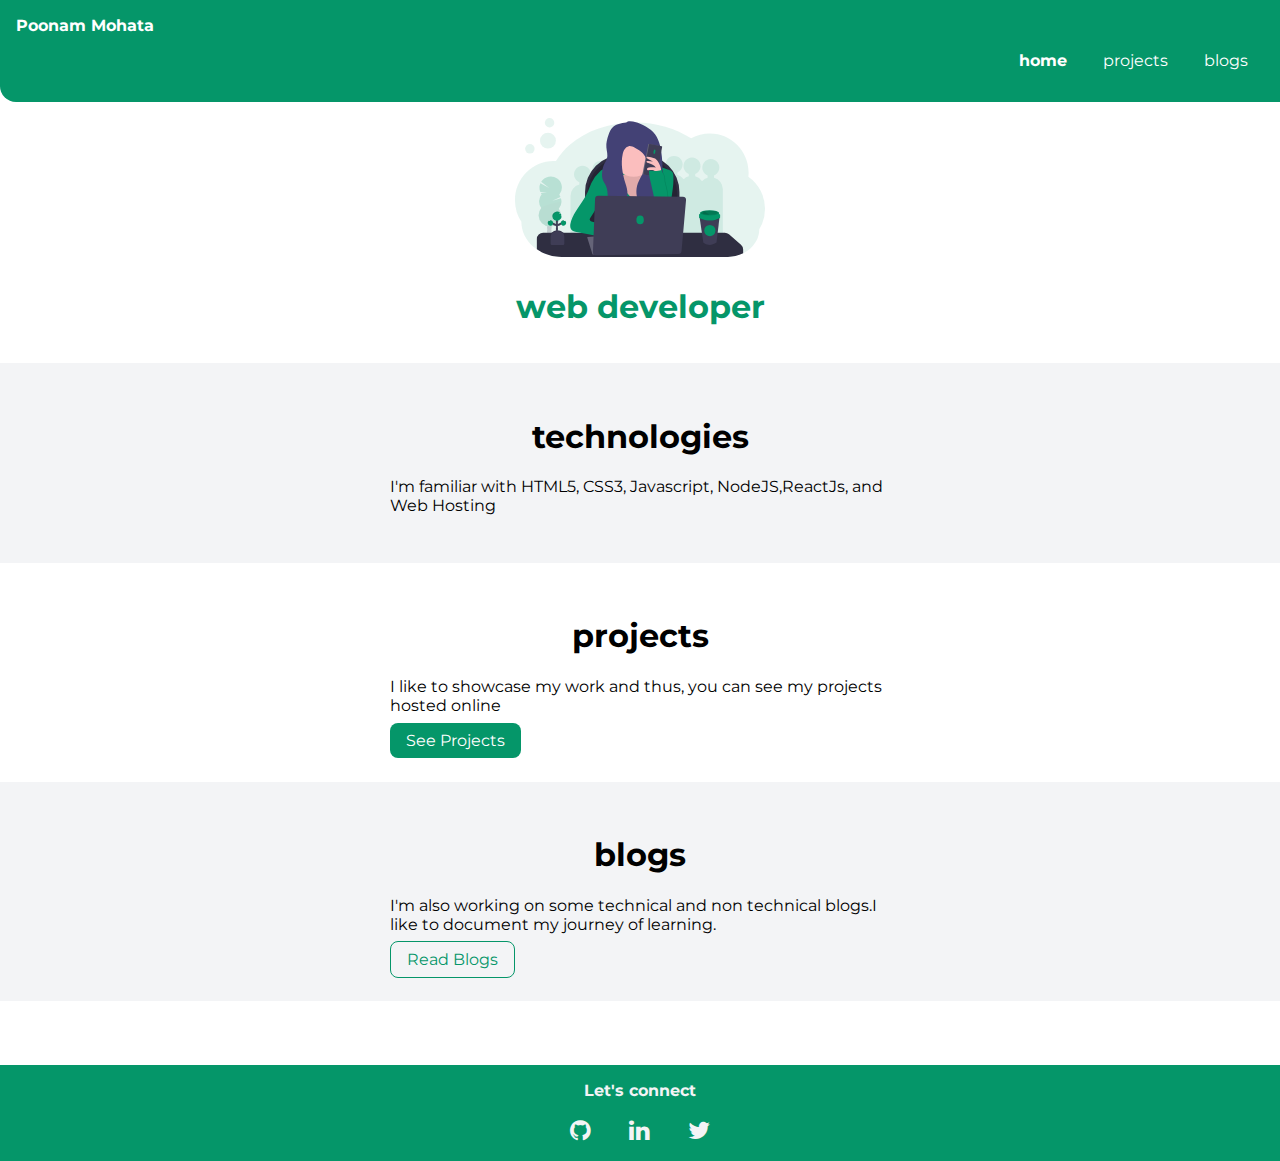
<file: index.html>
<!DOCTYPE html>
<html lang="en">
<head>
    <meta charset="UTF-8">
    <meta name="viewport" content="width=device-width, initial-scale=1.0">
    <title>Poonam's Portfolio</title>
    <link rel="stylesheet" href="/style.css">
    <link rel="stylesheet" href="https://cdnjs.cloudflare.com/ajax/libs/font-awesome/4.7.0/css/font-awesome.min.css">

</head>
<body>
    <nav class="navigation">
        <div class="navigation-brand">Poonam Mohata</div>
        <ul class="list-no-bullet nav-align">
            <li class="list-item-inline">
                <a class="links link-active" href="/index.html">home</a>
            </li>
            <li class="list-item-inline">
                <a class="links"href="/projects.html">projects</a>
            </li>
            <li class="list-item-inline">
                <a class="links" href="/blogs.html">blogs</a>
            </li>
        </ul>

    </nav>
    <header class="hero">
        <img class="hero-image" src="images/heroimage.svg" alt="">
        <h1 class="hero-heading"><span class="heading-inverted">web developer</span></h1>
    </header>

    <section class="section offwhite">
        <div class="container-center">
            <h1>technologies</h1>
        <p>I'm familiar with HTML5, CSS3, Javascript, NodeJS,ReactJs, and Web Hosting</p>
        </div>
        
    </section>

    <section class="section">
        <div class="container-center">
            <h1>projects</h1>
            <p>I like to showcase my work and thus, you can see my projects hosted online</p>
            <a class="links link-primary" href="/projects.html">See Projects</a>
        </div>    
    </section>

    <section class="section offwhite">
        <div class="container-center">
            <h1>blogs</h1>
        <p>I'm also working on some technical and non technical blogs.I like to document my journey of learning.</p>
        <a class=" links link-secondary" href="blogs.html">Read Blogs</a>
        </div>
        
    </section>

    <footer class="footer">
        <div class="footer-heading">Let's connect</div>
        <ul class="list-no-bullet">
            <li class="list-item-inline">
                <a  class="links-social" href="https://github.com/poonammohata" target="_blank">
                    <i class="fa fa-github " aria-hidden="true">
                    </i>
                </a>
            </li>
            <li class="list-item-inline">
                <a class="links-social" href="https://www.linkedin.com/in/poonam-mohata-a0aa04172/" target="_blank">
                    <i class="fa fa-linkedin" aria-hidden="true">
                    </i>
                </a>
            </li>
            <li class="list-item-inline">
                <a class="links-social" href="https://twitter.com/poonam_mohata" target="_blank">
                    <i class="fa fa-twitter " aria-hidden="true">
                    </i>
                </a>       
            </li>
        </ul>
    </footer>
    
    
</body>
</html>
</file>
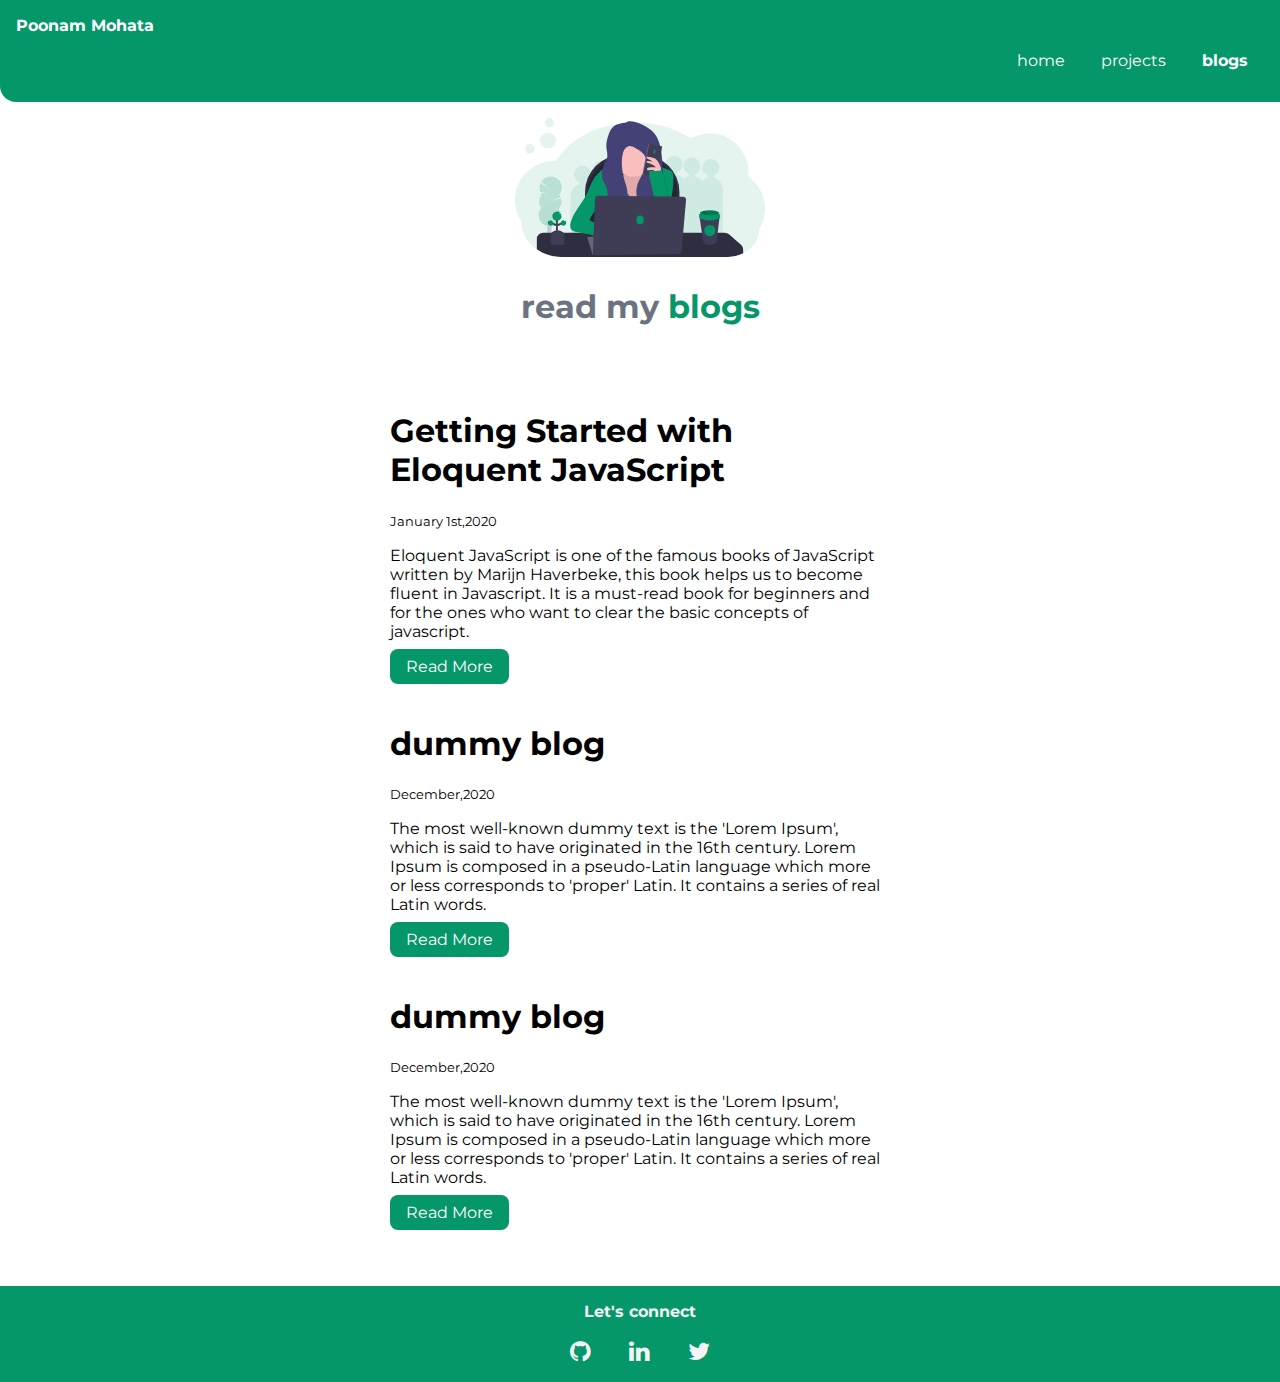
<file: blogs.html>
<!DOCTYPE html>
<html lang="en">
<head>
    <meta charset="UTF-8">
    <meta name="viewport" content="width=device-width, initial-scale=1.0">
    <title>Blogs</title>
    <link rel="stylesheet" href="style.css">
    <link rel="stylesheet" href="https://cdnjs.cloudflare.com/ajax/libs/font-awesome/4.7.0/css/font-awesome.min.css">

</head>
<body>
    <nav class="navigation">
        <div class="navigation-brand">Poonam Mohata</div>
        <ul class="list-no-bullet nav-align">
            <li class="list-item-inline">
                <a class="links" href="/index.html">home</a>
            </li>
            <li class="list-item-inline">
                <a class="links " href="/projects.html">projects</a>
            </li>
            <li class="list-item-inline">
                <a class="links link-active" href="/blogs.html">blogs</a>
            </li>
        </ul>
    </nav>

    <header class="hero">
        <img class="hero-image" src="images/heroimage.svg" alt="">
        <h1 class="hero-heading">read my <span class="heading-inverted">blogs</span></h1>
    </header>

    <ul class="list-no-bullet">
        <li class="spacing">
            <div class="container container-center">
                <h1>Getting Started with Eloquent JavaScript </h1>
                <small>January 1st,2020</small>
                <p>Eloquent JavaScript is one of the famous books of JavaScript written by Marijn Haverbeke, this book helps us to become fluent in Javascript. It is a must-read book for beginners and for the ones who want to clear the basic concepts of javascript.</p>
                <a class="links link-primary" target="_blank" href="https://poonammohata.hashnode.dev/getting-started-with-eloquent-javascript">Read More</a>
        </li>
        <li class="spacing">
            <div class="container container-center">
                <h1> dummy blog</h1>
                <small>December,2020</small>
                <p>The most well-known dummy text is the 'Lorem Ipsum', which is said to have originated in the 16th century. Lorem Ipsum is composed in a pseudo-Latin language which more or less corresponds to 'proper' Latin. It contains a series of real Latin words.</p>
                <a class="links link-primary" href="/dummy-blog.html/">Read More</a>
        </li>
        <li class="spacing">
            <div class="container container-center">
                <h1>dummy blog</h1>
                <small>December,2020</small>
                <p>The most well-known dummy text is the 'Lorem Ipsum', which is said to have originated in the 16th century. Lorem Ipsum is composed in a pseudo-Latin language which more or less corresponds to 'proper' Latin. It contains a series of real Latin words.</p>
                <a class="links link-primary" href="/dummy-blog.html/">Read More</a>
        </li>
    </ul>
    
    <footer class="footer">
        <div class="footer-heading">Let's connect</div>
        <ul class="list-no-bullet">
            <li class="list-item-inline">
                <a  class="links-social" href="https://github.com/poonammohata" target="_blank">
                    <i class="fa fa-github " aria-hidden="true">
                    </i>
                </a>
            </li>
            <li class="list-item-inline">
                <a class="links-social" href="https://www.linkedin.com/in/poonam-mohata-a0aa04172/" target="_blank">
                    <i class="fa fa-linkedin" aria-hidden="true">
                    </i>
                </a>
            </li>
            <li class="list-item-inline">
                <a class="links-social" href="https://twitter.com/poonam_mohata" target="_blank">
                    <i class="fa fa-twitter " aria-hidden="true">
                    </i>
                </a>       
            </li>
        </ul>
    </footer>
        
</body>
</html>
</file>
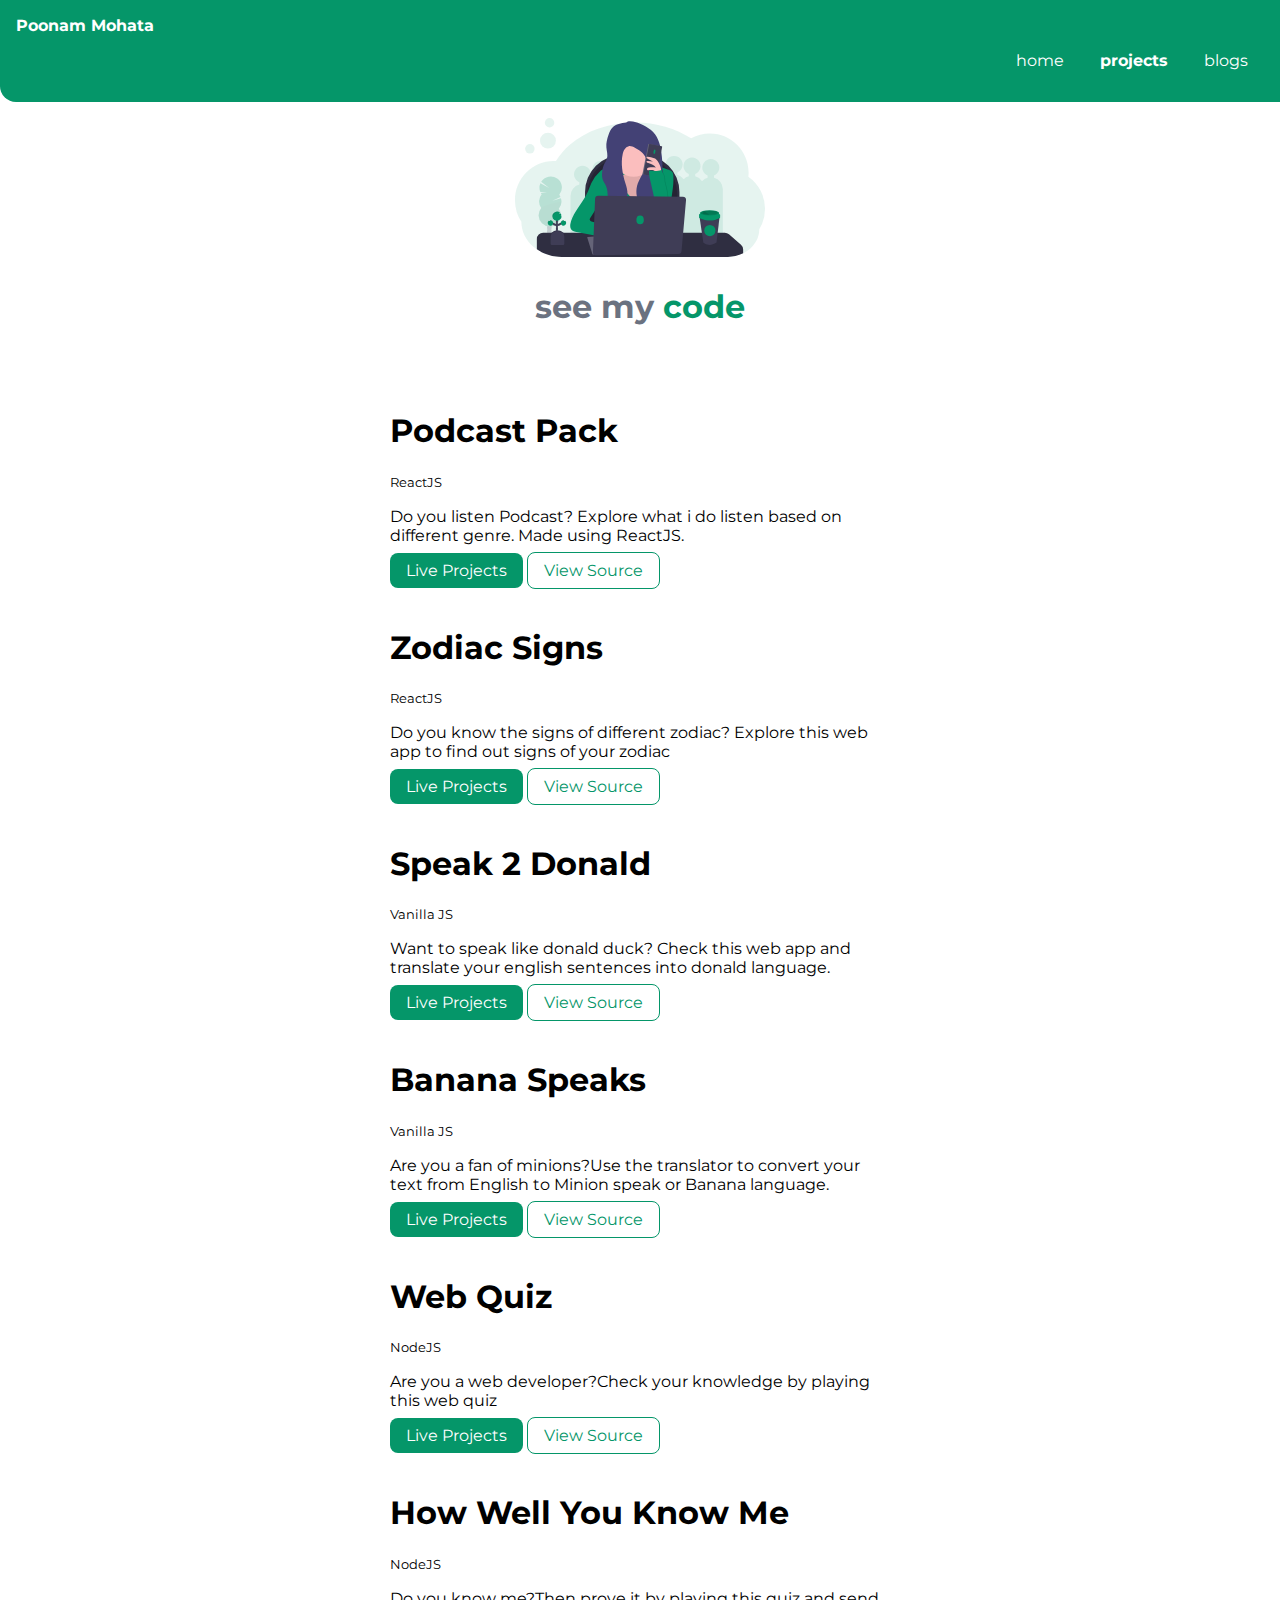
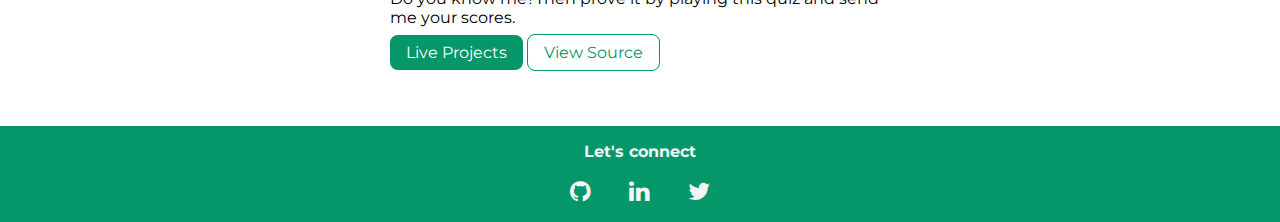
<file: projects.html>
<!DOCTYPE html>
<html lang="en">

<head>
    <meta charset="UTF-8">
    <meta name="viewport" content="width=device-width, initial-scale=1.0">
    <title>Projects</title>
    <link rel="stylesheet" href="style.css">
    <link rel="stylesheet" href="https://cdnjs.cloudflare.com/ajax/libs/font-awesome/4.7.0/css/font-awesome.min.css">

</head>

<body>
    <nav class="navigation">
        <div class="navigation-brand">Poonam Mohata</div>
        <ul class="list-no-bullet nav-align">
            <li class="list-item-inline">
                <a class="links" href="/index.html">home</a>
            </li>
            <li class="list-item-inline">
                <a class="links link-active" href="/projects.html">projects</a>
            </li>
            <li class="list-item-inline">
                <a class="links" href="/blogs.html">blogs</a>
            </li>
        </ul>
    </nav>

    <header class="hero">
        <img class="hero-image" src="images/heroimage.svg" alt="">
        <h1 class="hero-heading">see my <span class="heading-inverted">code</span></h1>
    </header>

    <ul class="list-no-bullet">
        <li class="spacing">
            <div class="container container-center">
                <h1>Podcast Pack</h1>
                <small>ReactJS</small>
                <p>Do you listen Podcast? Explore what i do listen based on different genre. Made using ReactJS.</p>
                <a class="links link-primary" href="https://64gl9.csb.app/">Live Projects</a>
                <a class="links link-secondary" href="https://github.com/poonammohata/Podcast-Pack">View Source</a>
            </div>
        </li>
        <li class="spacing">
            <div class="container container-center">
                <h1>Zodiac Signs</h1>
                <small>ReactJS</small>
                <p>Do you know the signs of different zodiac? Explore this web app to find out signs of your zodiac</p>
                <a class="links link-primary" href="https://h1t13.csb.app/">Live Projects</a>
                <a class="links link-secondary" href="https://github.com/poonammohata/Zodiac-Sign">View Source</a>
            </div>
        </li>
        <li class="spacing">
            <div class="container container-center">
                <h1>Speak 2 Donald</h1>
                <small>Vanilla JS</small>
                <p>Want to speak like donald duck? Check this web app and translate your english sentences into donald language.</p>
                <a class="links link-primary" href="https://poonammohata.github.io/Dolan-Translator/">Live Projects</a>
                <a class="links link-secondary" href="https://github.com/poonammohata/Dolan-Translator">View Source</a>
            </div>
        </li>
        <li class="spacing">
            <div class="container container-center">
                <h1>Banana Speaks</h1>
                <small>Vanilla JS</small>
                <p>Are you a fan of minions?Use the translator to convert your text from English to Minion speak or Banana language.</p>
                <a class="links link-primary" href="https://poonammohata.github.io/BananaSpeaks/">Live Projects</a>
                <a class="links link-secondary" href="https://github.com/poonammohata/BananaSpeaks">View Source</a>
            </div>
        </li>
        <li class="spacing">
            <div class="container container-center">
                <h1>Web Quiz</h1>
                <small>NodeJS</small>
                <p>Are you a web developer?Check your knowledge by playing this web quiz</p>
                <a class="links link-primary" href="https://repl.it/@poonammohata/WebQuiz?embed=1&output=1">Live Projects</a>
                <a class="links link-secondary" href="https://github.com/poonammohata/WebQuiz">View Source</a>
            </div>
        </li>
        <li class="spacing">
            <div class="container container-center">
                <h1>How Well You Know Me</h1>
                <small>NodeJS</small>
                <p>Do you know me?Then prove it by playing this quiz and send me your scores.</p>
                <a class="links link-primary" href="https://repl.it/@poonammohata/HowWellDoYouKnowMe?embed=1&output=1#index.js">Live Projects</a>
                <a class="links link-secondary" href="https://github.com/poonammohata/HowWellDoYouKnowMe">View Source</a>
            </div>
        </li>
    </ul>
    </section>
    <footer class="footer">
        <div class="footer-heading">Let's connect</div>
        <ul class="list-no-bullet">
            <li class="list-item-inline">
                <a  class="links-social" href="https://github.com/poonammohata" target="_blank">
                    <i class="fa fa-github " aria-hidden="true">
                    </i>
                </a>
            </li>
            <li class="list-item-inline">
                <a class="links-social" href="https://www.linkedin.com/in/poonam-mohata-a0aa04172/" target="_blank">
                    <i class="fa fa-linkedin" aria-hidden="true">
                    </i>
                </a>
            </li>
            <li class="list-item-inline">
                <a class="links-social" href="https://twitter.com/poonam_mohata" target="_blank">
                    <i class="fa fa-twitter " aria-hidden="true">
                    </i>
                </a>       
            </li>
        </ul>
    </footer>

</body>

</html>
</file>
<file: style.css>
@import url('https://fonts.googleapis.com/css2?family=Montserrat&display=swap');

:root{
    --primary-color:#059669;
    --gray-color:
    #6B7280;
    --off-white:#F3F4F6;
}

body{
    font-family: 'Montserrat', sans-serif;
    margin: 0;
    padding: 0;
}

hr{
    margin: 2rem 0rem;;
}

/* spacing */
.spacing{
    margin: 3rem 1rem;
}

/* container */
.container{
    padding-left: 1rem;
    padding-right: 1rem;
}
.container-center{
    max-width: 500px;
    margin: auto;
}
/* links */
.links{
    text-decoration: none;
    padding:0.5rem 1rem;
}
.link-primary{
    background-color:var(--primary-color);
    color: white;
    border-radius: 0.5rem;
}
.link-secondary{
    border: 1px solid var(--primary-color);
    border-radius: 0.5rem;
    color: var(--primary-color);
}

/* lists  */
.list-no-bullet{
    list-style-type: none;
}

.list-item-inline{
    display: inline;
    padding:0rem 0.5rem;
}

/* nav */
.navigation{
    background-color: var(--primary-color);
    padding:1rem;
    color: white;
    border-bottom-left-radius:1rem ;
}
.navigation-brand{
    font-weight: bold;
}
.navigation .links{
    color:white;
    padding:0rem 0.5rem;
}
.navigation .nav-align{
    text-align: right;
}
.navigation .link-active{
    font-weight: bold;
}

/* header */
.hero{
    padding: 1rem;
}
.hero-image{
    max-width: 250px;
    display: block;
    margin: auto;
}
.hero-heading{
    padding-top: 0.5rem;
    text-align: center;
    color:var(--gray-color)
}
.heading-inverted{
    color: var(--primary-color);
    font-weight: bold;
}
.section{
    padding:2rem;
}
.section h1{
    text-align: center;
}
.offwhite{background-color: var(--off-white);}


/* footer */

/* footer */
footer{
    background-color:var(--primary-color);
    text-align: center;
    width: 100%;
    overflow: hidden;
    padding: 0;
    margin-top: 4rem;
    color: var(--off-white);
}
.footer-heading{
   margin-top: 1rem;
   font-size: 1rem;
   font-weight: bold;
}
footer li{
    padding: 0rem 1rem;   
}
footer li a{
    color:var(--off-white);
    font-size: 1.5rem;
}
.links-social{
    text-decoration: none;
    padding: 0 0.5rem;
}
ul{
    padding-inline-start: 0px;
}
/* blog section */
.blog{
    color:#6B7280;
}
.blog h1{
    margin-bottom: 0;
    color:#374151;  
} 
.blog h4{
    color: #374151;
}
.blog ul{
    margin-left: 0.5rem;
    color: #9CA3AF;
}
.blog h3{
    color:#4B5563;
}
.blog p{
    text-align:justify;
}
.blog-small{
    display: block;
}
.blog-link{
    display: inline-block;
}
.blog img{
    padding: 1rem auto;
    max-width: 350px;
    display: block;
}
</file>
